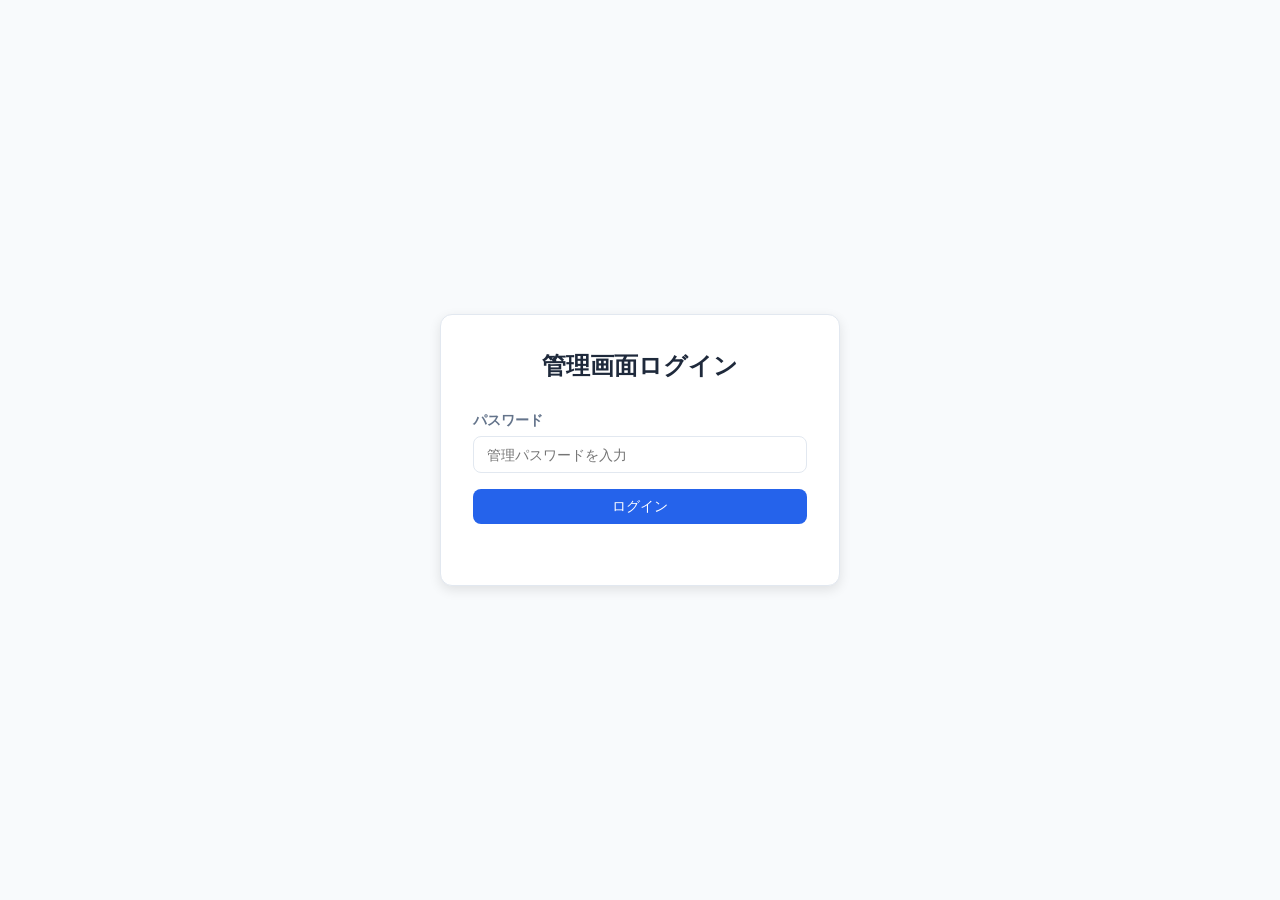
<file: public/admin/index.html>
<!DOCTYPE html>
<html lang="ja">
<head>
  <meta charset="UTF-8">
  <meta name="viewport" content="width=device-width, initial-scale=1.0">
  <title>管理画面 - サービスカタログ</title>
  <link rel="stylesheet" href="../styles.css">
  <link rel="stylesheet" href="admin.css">
</head>
<body>
  <!-- Login -->
  <div id="loginScreen" class="login-screen">
    <div class="login-card">
      <h2>管理画面ログイン</h2>
      <div class="form-group">
        <label>パスワード</label>
        <input type="password" id="loginPassword" placeholder="管理パスワードを入力" onkeydown="if(event.key==='Enter')login()">
      </div>
      <button class="btn btn-primary" style="width:100%" onclick="login()">ログイン</button>
      <p class="login-error" id="loginError"></p>
    </div>
  </div>

  <!-- Admin -->
  <div id="adminScreen" style="display:none">
    <header class="header">
      <h1>サービスカタログ <span class="admin-badge">管理画面</span></h1>
      <div class="header-actions">
        <a href="../" class="btn btn-outline">カタログに戻る</a>
        <button class="btn btn-primary" onclick="openAddModal()">+ サービス追加</button>
        <button class="btn btn-outline" onclick="logout()">ログアウト</button>
      </div>
    </header>

    <div class="toolbar">
      <input type="text" class="search-box" id="searchBox" placeholder="サービスを検索...">
      <div id="filterButtons"></div>
      <span class="service-count" id="serviceCount"></span>
    </div>

    <div class="grid" id="serviceGrid"></div>

    <!-- Add / Edit Modal -->
    <div class="modal-overlay" id="modal">
      <div class="modal">
        <h2 id="modalTitle">サービス追加</h2>
        <input type="hidden" id="editId">
        <div class="form-group">
          <label>サービス名 *</label>
          <input type="text" id="fName" placeholder="My Awesome Tool">
        </div>
        <div class="form-group">
          <label>説明</label>
          <textarea id="fDesc" placeholder="このサービスの概要"></textarea>
        </div>
        <div class="form-group">
          <label>URL</label>
          <input type="text" id="fUrl" placeholder="https://example.pages.dev/my-tool">
        </div>
        <div class="form-group">
          <label>リポジトリURL</label>
          <input type="text" id="fRepo" placeholder="https://github.com/owner/repo">
        </div>
        <div class="form-group">
          <label>業界</label>
          <select id="fIndustry">
            <option value="">未選択</option>
            <option value="IT・通信">IT・通信</option>
            <option value="金融・保険">金融・保険</option>
            <option value="製造">製造</option>
            <option value="小売・EC">小売・EC</option>
            <option value="医療・ヘルスケア">医療・ヘルスケア</option>
            <option value="教育">教育</option>
            <option value="不動産・建設">不動産・建設</option>
            <option value="物流・運輸">物流・運輸</option>
            <option value="メディア・エンタメ">メディア・エンタメ</option>
            <option value="飲食・サービス">飲食・サービス</option>
            <option value="人材・HR">人材・HR</option>
            <option value="エネルギー">エネルギー</option>
            <option value="農業・食品">農業・食品</option>
            <option value="官公庁・公共">官公庁・公共</option>
            <option value="その他">その他</option>
          </select>
        </div>
        <div class="form-group">
          <label>タグ（カンマ区切り）</label>
          <input type="text" id="fTags" placeholder="AI, ツール, 自動化">
        </div>
        <div class="form-group">
          <label>画像（最大3枚、各5MBまで）</label>
          <div class="image-upload-area" id="imageUploadArea">
            <div class="image-previews" id="imagePreviews"></div>
            <label class="upload-btn" id="uploadLabel">
              <input type="file" accept="image/jpeg,image/png,image/webp,image/gif" multiple style="display:none" onchange="handleFileSelect(event)">
              + 画像を追加
            </label>
          </div>
        </div>
        <div class="form-group">
          <label>デモ動画URL</label>
          <input type="text" id="fDemoUrl" placeholder="https://youtube.com/watch?v=...">
        </div>
        <div class="form-group">
          <label>外注費</label>
          <input type="text" id="fCost" placeholder="30万円">
        </div>
        <div class="form-group">
          <label>ステータス</label>
          <select id="fStatus">
            <option value="active">稼働中</option>
            <option value="wip">開発中</option>
            <option value="archived">アーカイブ</option>
          </select>
        </div>
        <div class="form-group">
          <label>プラットフォーム</label>
          <select id="fPlatform">
            <option value="GitHub Pages">GitHub Pages</option>
            <option value="Cloudflare Pages">Cloudflare Pages</option>
            <option value="Vercel">Vercel</option>
            <option value="VPS">VPS</option>
            <option value="Other">その他</option>
          </select>
        </div>
        <div class="form-actions">
          <button class="btn btn-outline" onclick="closeModal()">キャンセル</button>
          <button class="btn btn-danger" id="deleteBtn" style="display:none" onclick="deleteService()">削除</button>
          <button class="btn btn-primary" onclick="saveService()">保存</button>
        </div>
      </div>
    </div>
  </div>

  <script src="admin.js"></script>
</body>
</html>
</file>
<file: public/styles.css>
:root {
  --primary: #2563eb;
  --primary-hover: #1d4ed8;
  --bg: #f8fafc;
  --card-bg: #ffffff;
  --text: #1e293b;
  --text-secondary: #64748b;
  --border: #e2e8f0;
  --tag-bg: #eff6ff;
  --tag-text: #2563eb;
  --success: #22c55e;
  --warning: #f59e0b;
  --danger: #ef4444;
  --shadow: 0 1px 3px rgba(0,0,0,0.1);
  --shadow-lg: 0 4px 12px rgba(0,0,0,0.1);
  --radius: 12px;
}

* { margin: 0; padding: 0; box-sizing: border-box; }

body {
  font-family: -apple-system, BlinkMacSystemFont, 'Segoe UI', Roboto, sans-serif;
  background: var(--bg);
  color: var(--text);
  line-height: 1.6;
}

/* Header */
.header {
  background: var(--card-bg);
  border-bottom: 1px solid var(--border);
  padding: 1rem 2rem;
  display: flex;
  align-items: center;
  justify-content: space-between;
  position: sticky;
  top: 0;
  z-index: 100;
}

.header h1 {
  font-size: 1.5rem;
  font-weight: 700;
}

.header-actions {
  display: flex;
  gap: 0.75rem;
  align-items: center;
}

/* Search & Filter */
.toolbar {
  max-width: 1200px;
  margin: 1.5rem auto;
  padding: 0 2rem;
  display: flex;
  gap: 1rem;
  flex-wrap: wrap;
  align-items: center;
}

.search-box {
  flex: 1;
  min-width: 200px;
  padding: 0.6rem 1rem;
  border: 1px solid var(--border);
  border-radius: 8px;
  font-size: 0.95rem;
  outline: none;
  transition: border-color 0.2s;
}

.search-box:focus {
  border-color: var(--primary);
}

.filter-btn {
  padding: 0.5rem 1rem;
  border: 1px solid var(--border);
  border-radius: 8px;
  background: var(--card-bg);
  cursor: pointer;
  font-size: 0.85rem;
  transition: all 0.2s;
}

.filter-btn:hover, .filter-btn.active {
  background: var(--primary);
  color: #fff;
  border-color: var(--primary);
}

.service-count {
  color: var(--text-secondary);
  font-size: 0.9rem;
  white-space: nowrap;
}

/* Grid */
.grid {
  max-width: 1200px;
  margin: 0 auto;
  padding: 0 2rem 2rem;
  display: grid;
  grid-template-columns: repeat(auto-fill, minmax(320px, 1fr));
  gap: 1.25rem;
}

/* Card */
.card {
  background: var(--card-bg);
  border: 1px solid var(--border);
  border-radius: var(--radius);
  padding: 1.5rem;
  transition: box-shadow 0.2s, transform 0.2s;
  display: flex;
  flex-direction: column;
  gap: 0.75rem;
}

.card:hover {
  box-shadow: var(--shadow-lg);
  transform: translateY(-2px);
}

.card-header {
  display: flex;
  justify-content: space-between;
  align-items: flex-start;
}

.card-title {
  font-size: 1.1rem;
  font-weight: 600;
}

.status-badge {
  font-size: 0.7rem;
  padding: 0.2rem 0.6rem;
  border-radius: 999px;
  font-weight: 600;
  text-transform: uppercase;
  white-space: nowrap;
}

.status-active { background: #dcfce7; color: #166534; }
.status-wip { background: #fef3c7; color: #92400e; }
.status-archived { background: #f1f5f9; color: #475569; }

.card-desc {
  color: var(--text-secondary);
  font-size: 0.9rem;
  flex: 1;
}

.card-tags {
  display: flex;
  flex-wrap: wrap;
  gap: 0.4rem;
}

.tag {
  background: var(--tag-bg);
  color: var(--tag-text);
  font-size: 0.75rem;
  padding: 0.15rem 0.5rem;
  border-radius: 999px;
  font-weight: 500;
}

.industry-badge {
  background: #f0fdf4;
  color: #166534;
  font-size: 0.75rem;
  padding: 0.15rem 0.5rem;
  border-radius: 999px;
  font-weight: 600;
  border: 1px solid #bbf7d0;
}

.industry-select {
  padding: 0.5rem 1rem;
  border: 1px solid var(--border);
  border-radius: 8px;
  background: var(--card-bg);
  font-size: 0.85rem;
  cursor: pointer;
  outline: none;
}

.industry-select:focus {
  border-color: var(--primary);
}

.card-meta {
  display: flex;
  justify-content: space-between;
  align-items: center;
  font-size: 0.8rem;
  color: var(--text-secondary);
  border-top: 1px solid var(--border);
  padding-top: 0.75rem;
}

.card-links a {
  color: var(--primary);
  text-decoration: none;
  font-size: 0.85rem;
  font-weight: 500;
  margin-left: 1rem;
}

.card-links a:hover {
  text-decoration: underline;
}

/* Buttons */
.btn {
  padding: 0.5rem 1rem;
  border: none;
  border-radius: 8px;
  cursor: pointer;
  font-size: 0.9rem;
  font-weight: 500;
  transition: all 0.2s;
}

.btn-primary {
  background: var(--primary);
  color: #fff;
}

.btn-primary:hover {
  background: var(--primary-hover);
}

.btn-outline {
  background: transparent;
  border: 1px solid var(--border);
  color: var(--text);
}

.btn-outline:hover {
  background: var(--bg);
}

.btn-danger {
  background: var(--danger);
  color: #fff;
}

.btn-sm {
  padding: 0.3rem 0.7rem;
  font-size: 0.8rem;
}

/* Modal */
.modal-overlay {
  display: none;
  position: fixed;
  inset: 0;
  background: rgba(0,0,0,0.5);
  z-index: 200;
  align-items: center;
  justify-content: center;
}

.modal-overlay.open {
  display: flex;
}

.modal {
  background: var(--card-bg);
  border-radius: var(--radius);
  padding: 2rem;
  width: 90%;
  max-width: 560px;
  max-height: 90vh;
  overflow-y: auto;
  box-shadow: var(--shadow-lg);
}

.modal h2 {
  margin-bottom: 1.5rem;
  font-size: 1.3rem;
}

.form-group {
  margin-bottom: 1rem;
}

.form-group label {
  display: block;
  font-size: 0.85rem;
  font-weight: 600;
  margin-bottom: 0.3rem;
  color: var(--text-secondary);
}

.form-group input,
.form-group textarea,
.form-group select {
  width: 100%;
  padding: 0.6rem 0.8rem;
  border: 1px solid var(--border);
  border-radius: 8px;
  font-size: 0.9rem;
  font-family: inherit;
  outline: none;
}

.form-group input:focus,
.form-group textarea:focus,
.form-group select:focus {
  border-color: var(--primary);
}

.form-group textarea {
  resize: vertical;
  min-height: 60px;
}

.form-actions {
  display: flex;
  justify-content: flex-end;
  gap: 0.75rem;
  margin-top: 1.5rem;
}

/* GitHub Settings */
.settings-bar {
  max-width: 1200px;
  margin: 0 auto;
  padding: 0.75rem 2rem;
}

.settings-toggle {
  font-size: 0.85rem;
  color: var(--text-secondary);
  cursor: pointer;
  display: inline-flex;
  align-items: center;
  gap: 0.3rem;
}

.settings-panel {
  display: none;
  background: var(--card-bg);
  border: 1px solid var(--border);
  border-radius: var(--radius);
  padding: 1rem 1.5rem;
  margin-top: 0.5rem;
}

.settings-panel.open {
  display: block;
}

.settings-row {
  display: flex;
  gap: 1rem;
  flex-wrap: wrap;
  align-items: flex-end;
}

.settings-row .form-group {
  flex: 1;
  min-width: 180px;
  margin-bottom: 0;
}

/* Empty state */
.empty-state {
  text-align: center;
  padding: 4rem 2rem;
  color: var(--text-secondary);
  grid-column: 1 / -1;
}

.empty-state p {
  font-size: 1.1rem;
  margin-bottom: 1rem;
}

/* Card images slider */
.card-images {
  margin: -1.5rem -1.5rem 0.75rem;
  border-radius: var(--radius) var(--radius) 0 0;
  overflow: hidden;
  position: relative;
  height: 180px;
}

.card-images img {
  width: 100%;
  height: 180px;
  object-fit: cover;
  display: none;
  position: absolute;
  top: 0;
  left: 0;
}

.card-images img.active {
  display: block;
}

.image-dots {
  position: absolute;
  bottom: 8px;
  left: 50%;
  transform: translateX(-50%);
  display: flex;
  gap: 6px;
}

.dot {
  width: 8px;
  height: 8px;
  border-radius: 50%;
  background: rgba(255,255,255,0.5);
  cursor: pointer;
  transition: background 0.2s;
}

.dot.active {
  background: #fff;
}

/* Card cost */
.card-cost {
  font-size: 0.85rem;
  font-weight: 600;
  color: var(--primary);
  background: var(--tag-bg);
  padding: 0.3rem 0.6rem;
  border-radius: 6px;
  display: inline-block;
}

/* Recommended filters */
.recommended-btn {
  background: #fef3c7;
  border-color: #f59e0b;
  color: #92400e;
}

.recommended-btn:hover, .recommended-btn.active {
  background: #f59e0b;
  color: #fff;
  border-color: #f59e0b;
}

/* Floating contact button */
.fab-contact {
  position: fixed;
  bottom: 2rem;
  right: 2rem;
  background: var(--primary);
  color: #fff;
  padding: 0.75rem 1.25rem;
  border-radius: 999px;
  text-decoration: none;
  font-size: 0.9rem;
  font-weight: 600;
  box-shadow: var(--shadow-lg);
  display: flex;
  align-items: center;
  gap: 0.5rem;
  z-index: 150;
  transition: background 0.2s, transform 0.2s;
}

.fab-contact:hover {
  background: var(--primary-hover);
  transform: translateY(-2px);
}

.fab-icon {
  font-size: 1.2rem;
}

/* Image upload */
.image-upload-area {
  border: 2px dashed var(--border);
  border-radius: 8px;
  padding: 1rem;
}

.image-previews {
  display: flex;
  gap: 0.75rem;
  flex-wrap: wrap;
  margin-bottom: 0.5rem;
}

.image-previews:empty {
  margin-bottom: 0;
}

.image-preview-item {
  position: relative;
  width: 100px;
  height: 100px;
  border-radius: 8px;
  overflow: hidden;
  border: 1px solid var(--border);
}

.image-preview-item img {
  width: 100%;
  height: 100%;
  object-fit: cover;
}

.image-remove-btn {
  position: absolute;
  top: 4px;
  right: 4px;
  width: 22px;
  height: 22px;
  border: none;
  border-radius: 50%;
  background: rgba(0,0,0,0.6);
  color: #fff;
  font-size: 14px;
  line-height: 1;
  cursor: pointer;
  display: flex;
  align-items: center;
  justify-content: center;
}

.image-remove-btn:hover {
  background: var(--danger);
}

.upload-btn {
  display: inline-block;
  padding: 0.5rem 1rem;
  border: 1px solid var(--border);
  border-radius: 8px;
  background: var(--card-bg);
  color: var(--text-secondary);
  font-size: 0.85rem;
  cursor: pointer;
  transition: all 0.2s;
}

.upload-btn:hover {
  border-color: var(--primary);
  color: var(--primary);
}

/* Responsive */
@media (max-width: 640px) {
  .header {
    padding: 1rem;
    flex-direction: column;
    gap: 0.75rem;
  }

  .toolbar {
    padding: 0 1rem;
  }

  .grid {
    padding: 0 1rem 1rem;
    grid-template-columns: 1fr;
  }

  .settings-row {
    flex-direction: column;
  }
}
</file>
<file: public/admin/admin.css>
.admin-badge {
  font-size: 0.75rem;
  background: var(--danger);
  color: #fff;
  padding: 0.2rem 0.6rem;
  border-radius: 999px;
  vertical-align: middle;
  font-weight: 600;
}

.login-screen {
  display: flex;
  align-items: center;
  justify-content: center;
  min-height: 100vh;
  background: var(--bg);
}

.login-card {
  background: var(--card-bg);
  border: 1px solid var(--border);
  border-radius: var(--radius);
  padding: 2rem;
  width: 90%;
  max-width: 400px;
  box-shadow: var(--shadow-lg);
}

.login-card h2 {
  margin-bottom: 1.5rem;
  text-align: center;
}

.login-error {
  color: var(--danger);
  font-size: 0.85rem;
  margin-top: 0.75rem;
  text-align: center;
  min-height: 1.2em;
}

.card {
  cursor: pointer;
}

/* Image upload */
.image-upload-area {
  border: 2px dashed var(--border);
  border-radius: 8px;
  padding: 1rem;
}

.image-previews {
  display: flex;
  gap: 0.5rem;
  flex-wrap: wrap;
  margin-bottom: 0.5rem;
}

.image-preview-item {
  position: relative;
  width: 100px;
  height: 75px;
}

.image-preview-item img {
  width: 100%;
  height: 100%;
  object-fit: cover;
  border-radius: 6px;
}

.image-remove-btn {
  position: absolute;
  top: -6px;
  right: -6px;
  width: 20px;
  height: 20px;
  border-radius: 50%;
  border: none;
  background: var(--danger);
  color: #fff;
  font-size: 0.75rem;
  cursor: pointer;
  display: flex;
  align-items: center;
  justify-content: center;
  line-height: 1;
}

.upload-btn {
  display: inline-block;
  padding: 0.4rem 0.8rem;
  background: var(--bg);
  border: 1px solid var(--border);
  border-radius: 6px;
  font-size: 0.85rem;
  cursor: pointer;
  color: var(--text-secondary);
}

.upload-btn:hover {
  background: var(--border);
}
</file>
